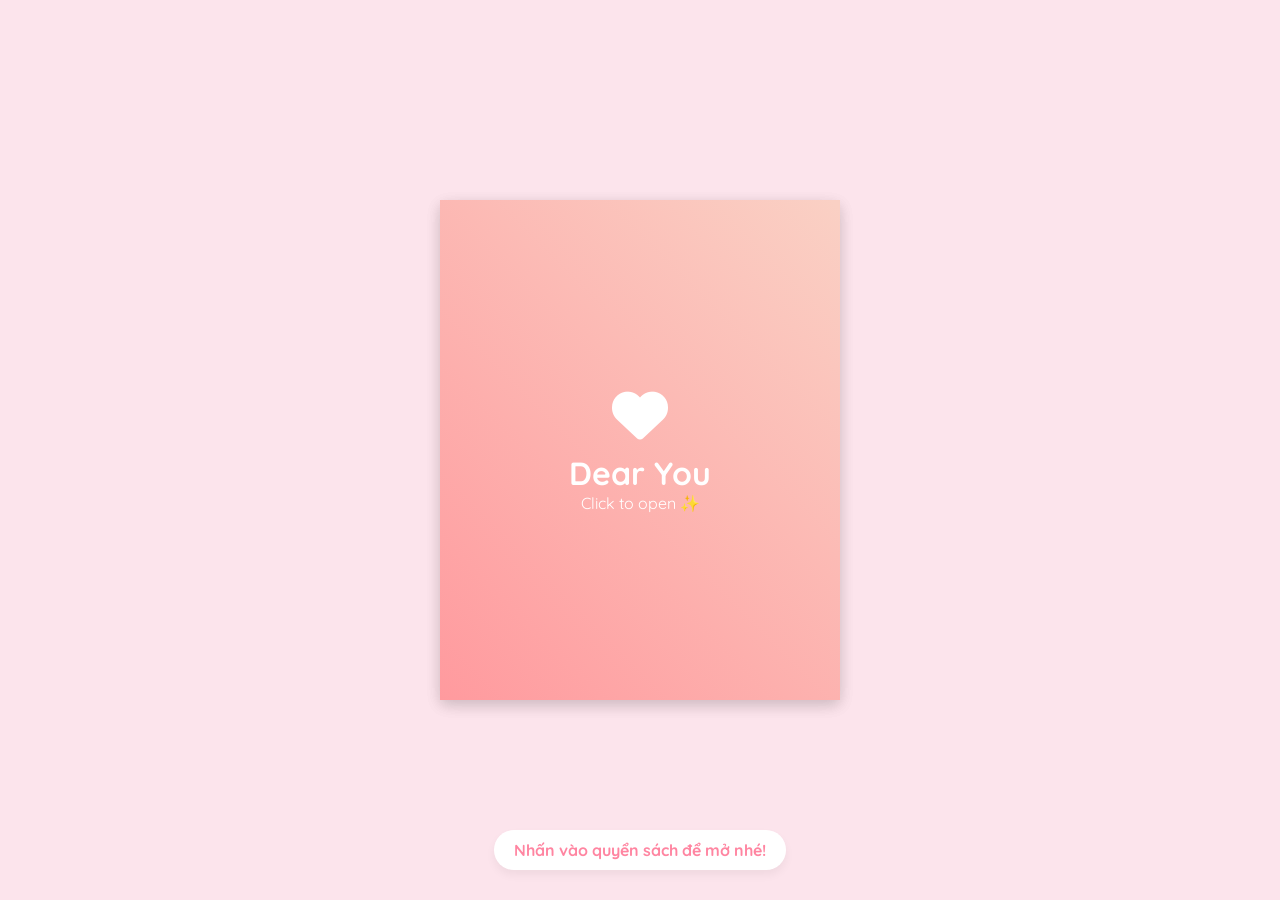
<file: sn/index.html>
<!DOCTYPE html>
<html lang="vi">
<head>
    <meta charset="UTF-8">
    <meta name="viewport" content="width=device-width, initial-scale=1.0">
    <title>Bức Thư Album ❤️</title>
    <link href="https://fonts.googleapis.com/css2?family=Dancing+Script:wght@700&family=Playfair+Display:italic,wght@700&family=Quicksand:wght@400;600&display=swap" rel="stylesheet">
    <link rel="stylesheet" href="https://cdnjs.cloudflare.com/ajax/libs/font-awesome/6.0.0/css/all.min.css">
    <style>
        :root {
            --bg-color: #fce4ec;
            --pink-accent: #ff85a1;
            --dark-pink: #f06292;
        }

        * { margin: 0; padding: 0; box-sizing: border-box; }

        body {
            display: flex;
            justify-content: center;
            align-items: center;
            height: 100vh;
            background-color: var(--bg-color);
            font-family: 'Quicksand', sans-serif;
            perspective: 2000px;
            overflow: hidden;
        }

        .book-wrapper {
            position: relative;
            width: 400px;
            height: 500px;
            transition: transform 1.5s ease;
            transform-style: preserve-3d;
        }

        .book-wrapper.open {
            transform: translateX(200px);
        }

        .book {
            width: 100%;
            height: 100%;
            position: relative;
            transform-style: preserve-3d;
            cursor: pointer;
        }

        .page {
            position: absolute;
            width: 100%;
            height: 100%;
            top: 0;
            left: 0;
            border-radius: 5px;
            transform-origin: left;
            transition: transform 1.5s cubic-bezier(0.645, 0.045, 0.355, 1);
            transform-style: preserve-3d;
            box-shadow: 0 5px 15px rgba(0,0,0,0.1);
        }

        /* TRANG PHẢI */
        .page-right {
            background: #fff;
            z-index: 1;
            display: flex;
            flex-direction: column;
            justify-content: center;
            align-items: center;
            padding: 30px;
        }

        /* KHUNG CHỨA ẢNH: Thu nhỏ lại để tạo khoảng trống */
        .photo {
            width: 80%;            /* Đã giảm chiều rộng khung xuống 80% */
            height: auto;
            max-height: 65%;       /* Giới hạn chiều cao để không lấn át cái nút */
            overflow: hidden;
            border: 6px solid #fff; /* Viền trắng mảnh hơn cho tinh tế */
            box-shadow: 0 4px 12px rgba(0,0,0,0.1);
            display: flex;
            justify-content: center;
            align-items: center;
            background-color: #fff; /* Nền trắng để nếu ảnh không khít thì vẫn đẹp */
            margin-bottom: 20px;
        }

        /* ẢNH BÊN TRONG: Đảm bảo hiện đầy đủ */
        .photo img { 
            width: 100%; 
            height: 100%; 
            /* object-fit: contain là quan trọng nhất: 
               Nó sẽ co ảnh lại cho vừa khít cái khung mà không bị cắt */
            object-fit: contain; 
            display: block;
        }

        /* NÚT CHUYỂN TIẾP */
        .next-button {
            padding: 10px 25px;
            background-color: var(--pink-accent);
            color: white;
            border: none;
            border-radius: 20px;
            font-family: 'Quicksand', sans-serif;
            font-weight: 600;
            cursor: pointer;
            transition: all 0.3s ease;
            text-decoration: none;
            display: none; /* Mặc định ẩn, khi mở sách mới hiện */
            box-shadow: 0 4px 15px rgba(255, 133, 161, 0.4);
            font-size: 0.95rem;
        }

        .next-button:hover {
            background-color: var(--dark-pink);
            transform: scale(1.05);
        }

        /* Hiện nút khi sách mở */
        .book-wrapper.open .next-button {
            display: inline-block;
            animation: fadeIn 2s ease forwards;
        }

        @keyframes fadeIn {
            from { opacity: 0; }
            to { opacity: 1; }
        }

        /* PHẦN CÒN LẠI GIỮ NGUYÊN */
        .flip-page { z-index: 2; }
        .front {
            position: absolute; width: 100%; height: 100%;
            background: linear-gradient(45deg, #ff9a9e 0%, #fad0c4 99%);
            display: flex; flex-direction: column; justify-content: center; align-items: center;
            color: white; backface-visibility: hidden; z-index: 2;
        }
        .back {
            position: absolute; width: 100%; height: 100%; background: #fff; padding: 40px;
            display: flex; flex-direction: column; justify-content: center;
            transform: rotateY(-180deg); backface-visibility: hidden; z-index: 1;
            border-left: 1px solid #f0f0f0;
        }
        .back h2 { font-family: 'Dancing Script', cursive; font-size: 2rem; color: var(--pink-accent); margin-bottom: 20px; text-align: center; }
        .back p { font-size: 1.05rem; line-height: 1.6; font-style: italic; color: #555; text-align: center; }
        .book-wrapper.open .flip-page { transform: rotateY(-180deg); }

        .instruction {
            position: fixed; bottom: 30px; background: #fff; padding: 10px 20px;
            border-radius: 20px; font-weight: bold; color: var(--pink-accent);
            box-shadow: 0 5px 10px rgba(0,0,0,0.05);
        }

        .petal {
            position: absolute; background: #ffc0cb; border-radius: 150% 0 150% 0;
            animation: fall linear infinite; pointer-events: none;
        }
        @keyframes fall {
            0% { transform: translateY(-10vh) rotate(0); }
            100% { transform: translateY(110vh) rotate(360deg); }
        }
    </style>
</head>
<body>

    <div class="book-wrapper" id="wrapper">
        <div class="book" onclick="openBook()">
            
            <div class="page page-right">
                <div class="photo">
                    <img src="nguyen.png" alt="Ảnh chúc mừng sinh nhật">
                </div>
                
                <a href="home.html" class="next-button">
                    Tiếp tục xem ✨
                </a>
            </div>

            <div class="page flip-page">
                <div class="front">
                    <i class="fas fa-heart" style="font-size: 3.5rem; margin-bottom: 10px;"></i>
                    <h1>Dear You</h1>
                    <p>Click to open ✨</p>
                </div>
                <div class="back">
                    <h2>" Chúc mừng sinh nhật Nguyên 🎉"</h2>
                    <p>Chúc em một tuổi mới thật nhiều niềm vui, sức khỏe dồi dào, lúc nào cũng cười thật tươi.</p>
                    <br>
                    <p>Mong rằng mọi ước mơ của bạn sẽ sớm thành hiện thực và luôn có những người yêu thương bên cạnh</p>
                </div>
            </div>

        </div>
    </div>

    <div class="instruction">Nhấn vào quyển sách để mở nhé!</div>

    <script>
        function openBook() {
            const wrapper = document.getElementById('wrapper');
            wrapper.classList.toggle('open');
            // Đã bỏ hàm tự động chuyển trang cũ để người dùng tự nhấn nút
        }

        for (let i = 0; i < 20; i++) {
            const p = document.createElement('div');
            p.className = 'petal';
            p.style.left = Math.random() * 100 + 'vw';
            p.style.width = p.style.height = Math.random() * 15 + 10 + 'px';
            p.style.animationDuration = Math.random() * 3 + 5 + 's';
            p.style.top = "-5vh";
            document.body.appendChild(p);
        }
    </script>
</body>
</html>
</file>
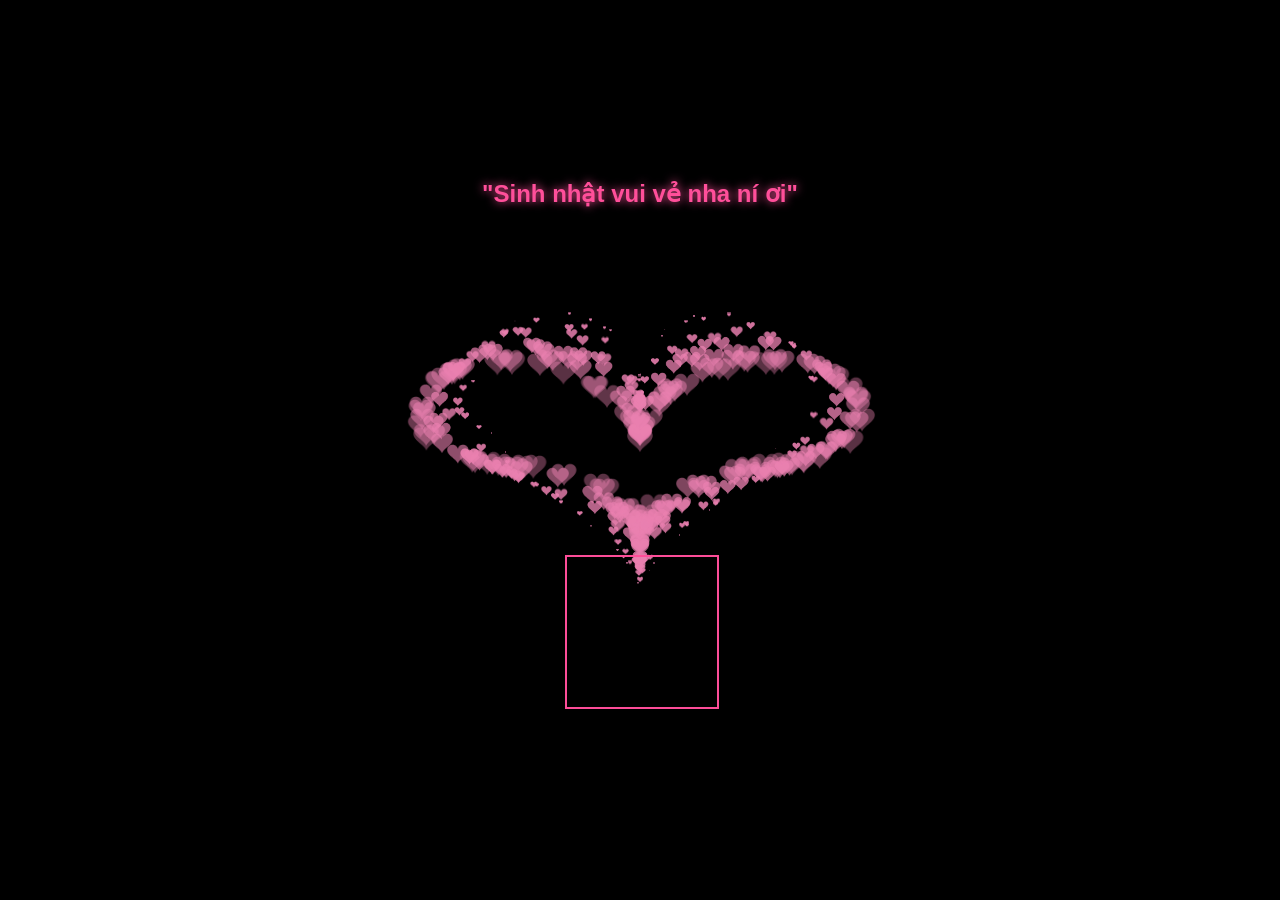
<file: sn/home.html>
<!DOCTYPE html>
<html lang="vi">
<head>
    <meta charset="UTF-8">
    <meta name="viewport" content="width=device-width, initial-scale=1.0">
    <title>Gửi Nguyên Trần</title>
    <style>
        body, html { margin: 0; padding: 0; width: 100%; height: 100%; background-color: #000; overflow: hidden; font-family: sans-serif; }
        
        /* Hiệu ứng Trái tim lấp lánh */
        canvas { position: absolute; width: 100%; height: 100%; z-index: 1; }

        /* Hộp ảnh 3D xoay */
        .box-3d {
            position: absolute; top: 70%; left: 50%;
            transform: translate(-50%, -50%) perspective(1000px);
            z-index: 10;
        }
        .box-container {
            width: 150px; height: 150px;
            transform-style: preserve-3d;
            animation: rotateBox 10s linear infinite;
        }
        .box-face {
            position: absolute; width: 150px; height: 150px;
            border: 2px solid #ff4f9a; opacity: 0.9;
            background-size: cover; background-position: center;
        }
        /* Sắp xếp 6 mặt của hộp */
        .front  { transform: translateZ(75px); background-image: url('https://via.placeholder.com/150/ff4f9a/ffffff?text=Anh'); }
        .back   { transform: rotateY(180deg) translateZ(75px); background-image: url('https://via.placeholder.com/150/ff4f9a/ffffff?text=Yeu'); }
        .right  { transform: rotateY(90deg) translateZ(75px); background-image: url('https://via.placeholder.com/150/ff4f9a/ffffff?text=Em'); }
        .left   { transform: rotateY(-90deg) translateZ(75px); background-image: url('https://via.placeholder.com/150/ff4f9a/ffffff?text=Nhieu'); }
        .top    { transform: rotateX(90deg) translateZ(75px); background-image: url('https://via.placeholder.com/150/ff4f9a/ffffff?text=❤️'); }
        .bottom { transform: rotateX(-90deg) translateZ(75px); background-image: url('https://via.placeholder.com/150/ff4f9a/ffffff?text=❤️'); }

        @keyframes rotateBox {
            from { transform: rotateY(0) rotateX(20deg); }
            to { transform: rotateY(360deg) rotateX(20deg); }
        }

        .text-overlay {
            position: absolute; top: 20%; width: 100%; text-align: center;
            color: #ff4f9a; z-index: 20; font-size: 24px;
            text-shadow: 0 0 10px #ff4f9a; font-weight: bold;
        }
    </style>
</head>
<body>

    <div class="text-overlay">"Sinh nhật vui vẻ nha ní ơi"</div>
    
    <canvas id="pinkboard"></canvas>

    <div class="box-3d">
        <div class="box-container">
            <div class="box-face front"></div>
            <div class="box-face back"></div>
            <div class="box-face right"></div>
            <div class="box-face left"></div>
            <div class="box-face top"></div>
            <div class="box-face bottom"></div>
        </div>
    </div>

    <script>
        /* Code vẽ Trái tim Particle (Rất dài nên mình tóm gọn logic chính) */
        var settings = { particles: { length: 500, duration: 2, velocity: 100, effect: -0.75, size: 30 } };
        (function(){var b=0;var c=["ms","moz","webkit","o"];for(var a=0;a<c.length&&!window.requestAnimationFrame;++a){window.requestAnimationFrame=window[c[a]+"RequestAnimationFrame"];window.cancelAnimationFrame=window[c[a]+"CancelAnimationFrame"]||window[c[a]+"CancelRequestAnimationFrame"]}if(!window.requestAnimationFrame){window.requestAnimationFrame=function(h,e){var d=new Date().getTime();var f=Math.max(0,16-(d-b));var g=window.setTimeout(function(){h(d+f)},f);b=d+f;return g}}if(!window.cancelAnimationFrame){window.cancelAnimationFrame=function(d){clearTimeout(d)}}}());
        var Point = (function() { function Point(x, y) { this.x = (typeof x !== 'undefined') ? x : 0; this.y = (typeof y !== 'undefined') ? y : 0; } Point.prototype.clone = function() { return new Point(this.x, this.y); }; Point.prototype.normalize = function(distance) { if (typeof distance === 'undefined') distance = 1; var fraction = distance / this.length(); return new Point(this.x * fraction, this.y * fraction); }; Point.prototype.length = function() { return Math.sqrt(this.x * this.x + this.y * this.y); }; return Point; })();
        var Particle = (function() { function Particle() { this.position = new Point(); this.velocity = new Point(); this.acceleration = new Point(); this.age = 0; } Particle.prototype.initialize = function(x, y, dx, dy) { this.position.x = x; this.position.y = y; this.velocity.x = dx; this.velocity.y = dy; this.acceleration.x = dx * settings.particles.effect; this.acceleration.y = dy * settings.particles.effect; this.age = 0; }; Particle.prototype.update = function(deltaTime) { this.position.x += this.velocity.x * deltaTime; this.position.y += this.velocity.y * deltaTime; this.velocity.x += this.acceleration.x * deltaTime; this.velocity.y += this.acceleration.y * deltaTime; this.age += deltaTime; }; Particle.prototype.draw = function(context, image) { function ease(t) { return (--t) * t * t + 1; } var size = image.width * ease(this.age / settings.particles.duration); context.globalAlpha = 1 - this.age / settings.particles.duration; context.drawImage(image, this.position.x - size / 2, this.position.y - size / 2, size, size); }; return Particle; })();
        var ParticlePool = (function() { var particles, firstActive = 0, firstFree = 0, duration = settings.particles.duration; function ParticlePool(length) { particles = new Array(length); for (var i = 0; i < particles.length; i++) particles[i] = new Particle(); } ParticlePool.prototype.add = function(x, y, dx, dy) { particles[firstFree].initialize(x, y, dx, dy); firstFree++; if (firstFree == particles.length) firstFree = 0; if (firstActive == firstFree) firstActive++; if (firstActive == particles.length) firstActive = 0; }; ParticlePool.prototype.update = function(deltaTime) { var i; if (firstActive < firstFree) { for (i = firstActive; i < firstFree; i++) particles[i].update(deltaTime); } if (firstFree < firstActive) { for (i = firstActive; i < particles.length; i++) particles[i].update(deltaTime); for (i = 0; i < firstFree; i++) particles[i].update(deltaTime); } while (particles[firstActive].age >= duration && firstActive != firstFree) { firstActive++; if (firstActive == particles.length) firstActive = 0; } }; ParticlePool.prototype.draw = function(context, image) { var i; if (firstActive < firstFree) { for (i = firstActive; i < firstFree; i++) particles[i].draw(context, image); } if (firstFree < firstActive) { for (i = firstActive; i < particles.length; i++) particles[i].draw(context, image); for (i = 0; i < firstFree; i++) particles[i].draw(context, image); } }; return ParticlePool; })();
        (function(canvas) { var context = canvas.getContext('2d'), particles = new ParticlePool(settings.particles.length), particleRate = settings.particles.length / settings.particles.duration, time; function pointOnHeart(t) { return new Point(160 * Math.pow(Math.sin(t), 3), 130 * Math.cos(t) - 50 * Math.cos(2 * t) - 20 * Math.cos(3 * t) - 10 * Math.cos(4 * t) + 25); } var image = (function() { var canvas = document.createElement('canvas'), context = canvas.getContext('2d'); canvas.width = settings.particles.size; canvas.height = settings.particles.size; function to(t) { var point = pointOnHeart(t); point.x = settings.particles.size / 2 + point.x * settings.particles.size / 350; point.y = settings.particles.size / 2 - point.y * settings.particles.size / 350; return point; } context.beginPath(); var t = -Math.PI; var point = to(t); context.moveTo(point.x, point.y); while (t < Math.PI) { t += 0.01; point = to(t); context.lineTo(point.x, point.y); } context.closePath(); context.fillStyle = '#ea80b0'; context.fill(); var image = new Image(); image.src = canvas.toDataURL(); return image; })(); function render() { requestAnimationFrame(render); var newTime = new Date().getTime() / 1000, deltaTime = newTime - (time || newTime); time = newTime; context.clearRect(0, 0, canvas.width, canvas.height); var amount = particleRate * deltaTime; for (var i = 0; i < amount; i++) { var pos = pointOnHeart(Math.PI - 2 * Math.PI * Math.random()); var dir = pos.clone().normalize(settings.particles.velocity); particles.add(canvas.width / 2 + pos.x, canvas.height / 2 - pos.y, dir.x, dir.y); } particles.update(deltaTime); particles.draw(context, image); } function onResize() { canvas.width = canvas.clientWidth; canvas.height = canvas.clientHeight; } window.onresize = onResize; setTimeout(function() { onResize(); render(); }, 10); })(document.getElementById('pinkboard'));
    </script>
</body>
</html>
</file>
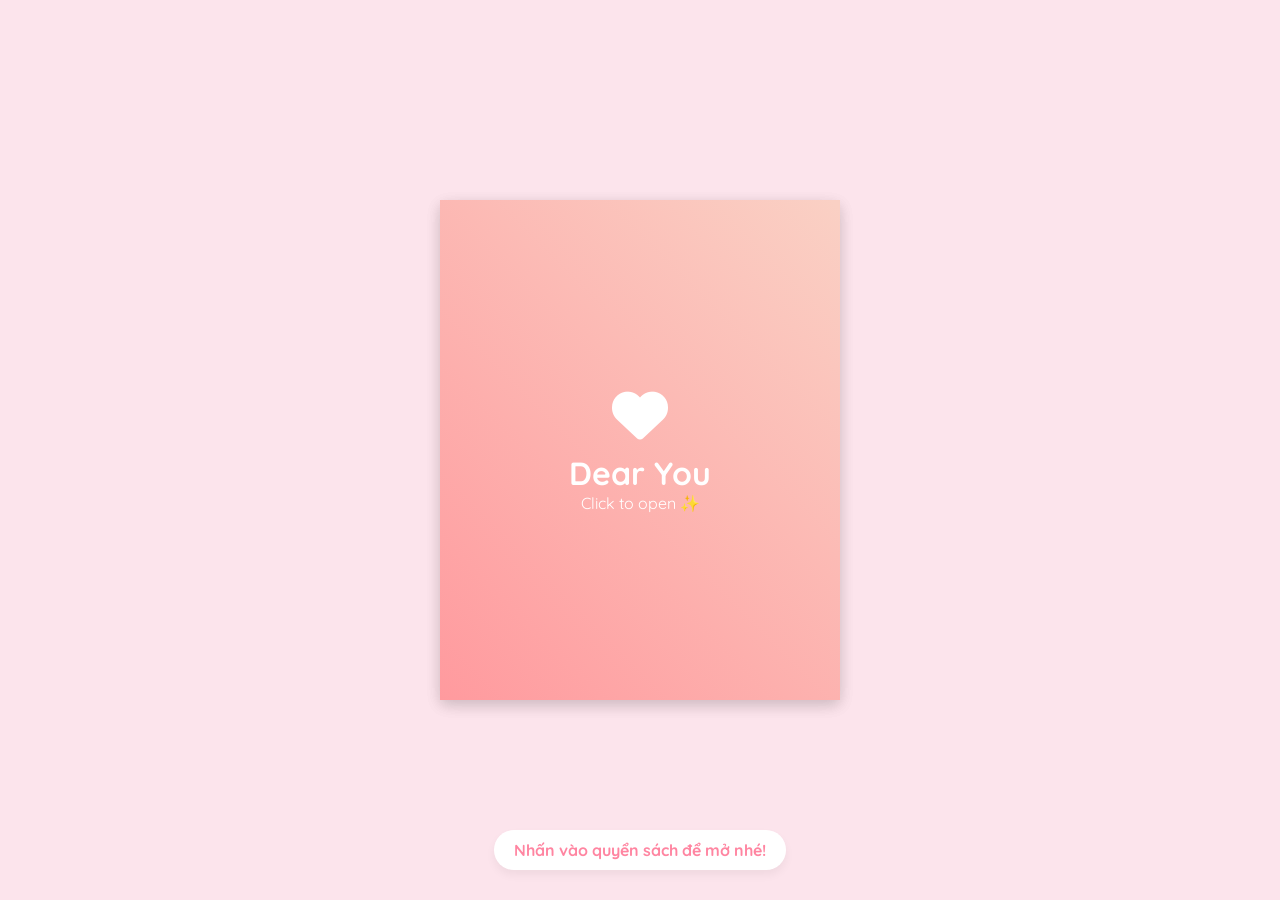
<file: sn/letter.html>
<!DOCTYPE html>
<html lang="vi">
<head>
    <meta charset="UTF-8">
    <meta name="viewport" content="width=device-width, initial-scale=1.0">
    <title>Bức Thư Album ❤️</title>
    <link href="https://fonts.googleapis.com/css2?family=Dancing+Script:wght@700&family=Playfair+Display:italic,wght@700&family=Quicksand:wght@400;600&display=swap" rel="stylesheet">
    <link rel="stylesheet" href="https://cdnjs.cloudflare.com/ajax/libs/font-awesome/6.0.0/css/all.min.css">
    <style>
        :root {
            --bg-color: #fce4ec;
            --pink-accent: #ff85a1;
            --dark-pink: #f06292;
        }

        * { margin: 0; padding: 0; box-sizing: border-box; }

        body {
            display: flex;
            justify-content: center;
            align-items: center;
            height: 100vh;
            background-color: var(--bg-color);
            font-family: 'Quicksand', sans-serif;
            perspective: 2000px;
            overflow: hidden;
        }

        .book-wrapper {
            position: relative;
            width: 400px;
            height: 500px;
            transition: transform 1.5s ease;
            transform-style: preserve-3d;
        }

        .book-wrapper.open {
            transform: translateX(200px);
        }

        .book {
            width: 100%;
            height: 100%;
            position: relative;
            transform-style: preserve-3d;
            cursor: pointer;
        }

        .page {
            position: absolute;
            width: 100%;
            height: 100%;
            top: 0;
            left: 0;
            border-radius: 5px;
            transform-origin: left;
            transition: transform 1.5s cubic-bezier(0.645, 0.045, 0.355, 1);
            transform-style: preserve-3d;
            box-shadow: 0 5px 15px rgba(0,0,0,0.1);
        }

        /* TRANG PHẢI */
        .page-right {
            background: #fff;
            z-index: 1;
            display: flex;
            flex-direction: column; /* Sắp xếp ảnh trên, nút dưới */
            justify-content: center;
            align-items: center;
            padding: 30px;
        }

        .photo {
            width: 100%;
            height: auto;
            max-height: 70%; 
            overflow: hidden;
            border: 6px solid #fff;
            box-shadow: 0 4px 10px rgba(0,0,0,0.15);
            margin-bottom: 20px; /* Tạo khoảng cách với cái nút */
        }

        .photo img { 
            width: 100%; 
            height: auto; 
            object-fit: contain;
            display: block;
        }

        /* NÚT CHUYỂN TIẾP */
        .next-button {
            padding: 10px 25px;
            background-color: var(--pink-accent);
            color: white;
            border: none;
            border-radius: 20px;
            font-family: 'Quicksand', sans-serif;
            font-weight: 600;
            cursor: pointer;
            transition: all 0.3s ease;
            text-decoration: none;
            display: none; /* Mặc định ẩn, khi mở sách mới hiện */
            box-shadow: 0 4px 15px rgba(255, 133, 161, 0.4);
        }

        .next-button:hover {
            background-color: var(--dark-pink);
            transform: scale(1.05);
        }

        /* Hiện nút khi sách mở */
        .book-wrapper.open .next-button {
            display: inline-block;
            animation: fadeIn 2s ease forwards;
        }

        @keyframes fadeIn {
            from { opacity: 0; }
            to { opacity: 1; }
        }

        /* PHẦN CÒN LẠI GIỮ NGUYÊN */
        .flip-page { z-index: 2; }
        .front {
            position: absolute; width: 100%; height: 100%;
            background: linear-gradient(45deg, #ff9a9e 0%, #fad0c4 99%);
            display: flex; flex-direction: column; justify-content: center; align-items: center;
            color: white; backface-visibility: hidden; z-index: 2;
        }
        .back {
            position: absolute; width: 100%; height: 100%; background: #fff; padding: 40px;
            display: flex; flex-direction: column; justify-content: center;
            transform: rotateY(-180deg); backface-visibility: hidden; z-index: 1;
            border-left: 1px solid #f0f0f0;
        }
        .back h2 { font-family: 'Dancing Script', cursive; font-size: 2rem; color: var(--pink-accent); margin-bottom: 20px; text-align: center; }
        .back p { font-size: 1.05rem; line-height: 1.6; font-style: italic; color: #555; text-align: center; }
        .book-wrapper.open .flip-page { transform: rotateY(-180deg); }

        .instruction {
            position: fixed; bottom: 30px; background: #fff; padding: 10px 20px;
            border-radius: 20px; font-weight: bold; color: var(--pink-accent);
            box-shadow: 0 5px 10px rgba(0,0,0,0.05);
        }

        .petal {
            position: absolute; background: #ffc0cb; border-radius: 150% 0 150% 0;
            animation: fall linear infinite; pointer-events: none;
        }
        @keyframes fall {
            0% { transform: translateY(-10vh) rotate(0); }
            100% { transform: translateY(110vh) rotate(360deg); }
        }
    </style>
</head>
<body>

    <div class="book-wrapper" id="wrapper">
        <div class="book" onclick="openBook()">
            
            <div class="page page-right">
                <div class="photo">
                    <img src="nguyen.png" alt="Ảnh chúc mừng">
                </div>
                
                <a href="home.html" class="next-button">
                    Tiếp tục xem ✨
                </a>
            </div>

            <div class="page flip-page">
                <div class="front">
                    <i class="fas fa-heart" style="font-size: 3.5rem; margin-bottom: 10px;"></i>
                    <h1>Dear You</h1>
                    <p>Click to open ✨</p>
                </div>
                <div class="back">
                    <h2>" Chúc mừng sinh nhật Nguyên 🎉"</h2>
                    <p>Chúc em một tuổi mới thật nhiều niềm vui, sức khỏe dồi dào, lúc nào cũng cười thật tươi.</p>
                    <br>
                    <p>Mong rằng mọi ước mơ của bạn sẽ sớm thành hiện thực và luôn có những người yêu thương bên cạnh</p>
                </div>
            </div>

        </div>
    </div>

    <div class="instruction">Nhấn vào quyển sách để mở nhé!</div>

    <script>
        function openBook() {
            const wrapper = document.getElementById('wrapper');
            wrapper.classList.toggle('open');
            // Đã bỏ hàm tự động chuyển trang cũ để người dùng tự nhấn nút
        }

        for (let i = 0; i < 20; i++) {
            const p = document.createElement('div');
            p.className = 'petal';
            p.style.left = Math.random() * 100 + 'vw';
            p.style.width = p.style.height = Math.random() * 15 + 10 + 'px';
            p.style.animationDuration = Math.random() * 3 + 5 + 's';
            p.style.top = "-5vh";
            document.body.appendChild(p);
        }
    </script>
</body>
</html>
</file>
